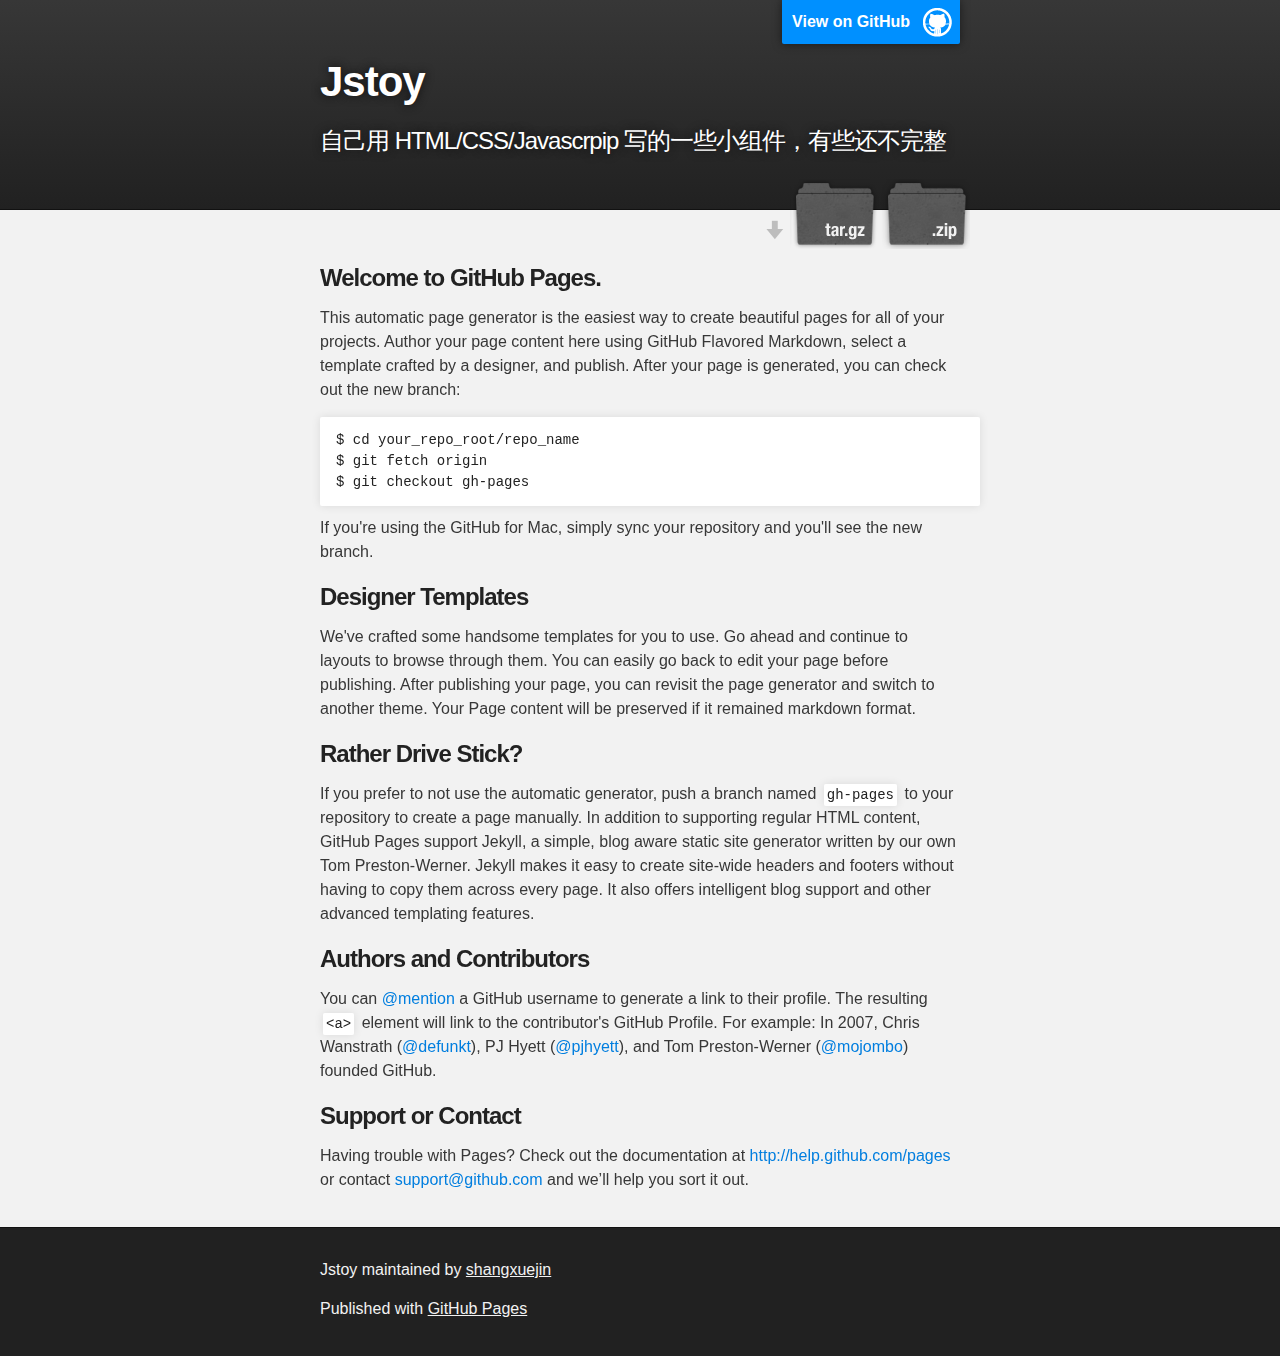
<file: index.html>
<!DOCTYPE html>
<html>

  <head>
    <meta charset='utf-8' />
    <meta http-equiv="X-UA-Compatible" content="chrome=1" />
    <meta name="description" content="Jstoy : 自己用 HTML/CSS/Javascrpip 写的一些小组件，有些还不完整" />

    <link rel="stylesheet" type="text/css" media="screen" href="stylesheets/stylesheet.css">

    <title>Jstoy</title>
  </head>

  <body>

    <!-- HEADER -->
    <div id="header_wrap" class="outer">
        <header class="inner">
          <a id="forkme_banner" href="https://github.com/shangxuejin/jstoy">View on GitHub</a>

          <h1 id="project_title">Jstoy</h1>
          <h2 id="project_tagline">自己用 HTML/CSS/Javascrpip 写的一些小组件，有些还不完整</h2>

            <section id="downloads">
              <a class="zip_download_link" href="https://github.com/shangxuejin/jstoy/zipball/master">Download this project as a .zip file</a>
              <a class="tar_download_link" href="https://github.com/shangxuejin/jstoy/tarball/master">Download this project as a tar.gz file</a>
            </section>
        </header>
    </div>

    <!-- MAIN CONTENT -->
    <div id="main_content_wrap" class="outer">
      <section id="main_content" class="inner">
        <h3>
<a name="welcome-to-github-pages" class="anchor" href="#welcome-to-github-pages"><span class="octicon octicon-link"></span></a>Welcome to GitHub Pages.</h3>

<p>This automatic page generator is the easiest way to create beautiful pages for all of your projects. Author your page content here using GitHub Flavored Markdown, select a template crafted by a designer, and publish. After your page is generated, you can check out the new branch:</p>

<pre><code>$ cd your_repo_root/repo_name
$ git fetch origin
$ git checkout gh-pages
</code></pre>

<p>If you're using the GitHub for Mac, simply sync your repository and you'll see the new branch.</p>

<h3>
<a name="designer-templates" class="anchor" href="#designer-templates"><span class="octicon octicon-link"></span></a>Designer Templates</h3>

<p>We've crafted some handsome templates for you to use. Go ahead and continue to layouts to browse through them. You can easily go back to edit your page before publishing. After publishing your page, you can revisit the page generator and switch to another theme. Your Page content will be preserved if it remained markdown format.</p>

<h3>
<a name="rather-drive-stick" class="anchor" href="#rather-drive-stick"><span class="octicon octicon-link"></span></a>Rather Drive Stick?</h3>

<p>If you prefer to not use the automatic generator, push a branch named <code>gh-pages</code> to your repository to create a page manually. In addition to supporting regular HTML content, GitHub Pages support Jekyll, a simple, blog aware static site generator written by our own Tom Preston-Werner. Jekyll makes it easy to create site-wide headers and footers without having to copy them across every page. It also offers intelligent blog support and other advanced templating features.</p>

<h3>
<a name="authors-and-contributors" class="anchor" href="#authors-and-contributors"><span class="octicon octicon-link"></span></a>Authors and Contributors</h3>

<p>You can <a href="https://github.com/blog/821" class="user-mention">@mention</a> a GitHub username to generate a link to their profile. The resulting <code>&lt;a&gt;</code> element will link to the contributor's GitHub Profile. For example: In 2007, Chris Wanstrath (<a href="https://github.com/defunkt" class="user-mention">@defunkt</a>), PJ Hyett (<a href="https://github.com/pjhyett" class="user-mention">@pjhyett</a>), and Tom Preston-Werner (<a href="https://github.com/mojombo" class="user-mention">@mojombo</a>) founded GitHub.</p>

<h3>
<a name="support-or-contact" class="anchor" href="#support-or-contact"><span class="octicon octicon-link"></span></a>Support or Contact</h3>

<p>Having trouble with Pages? Check out the documentation at <a href="http://help.github.com/pages">http://help.github.com/pages</a> or contact <a href="mailto:support@github.com">support@github.com</a> and we’ll help you sort it out.</p>
      </section>
    </div>

    <!-- FOOTER  -->
    <div id="footer_wrap" class="outer">
      <footer class="inner">
        <p class="copyright">Jstoy maintained by <a href="https://github.com/shangxuejin">shangxuejin</a></p>
        <p>Published with <a href="http://pages.github.com">GitHub Pages</a></p>
      </footer>
    </div>

    

  </body>
</html>
</file>
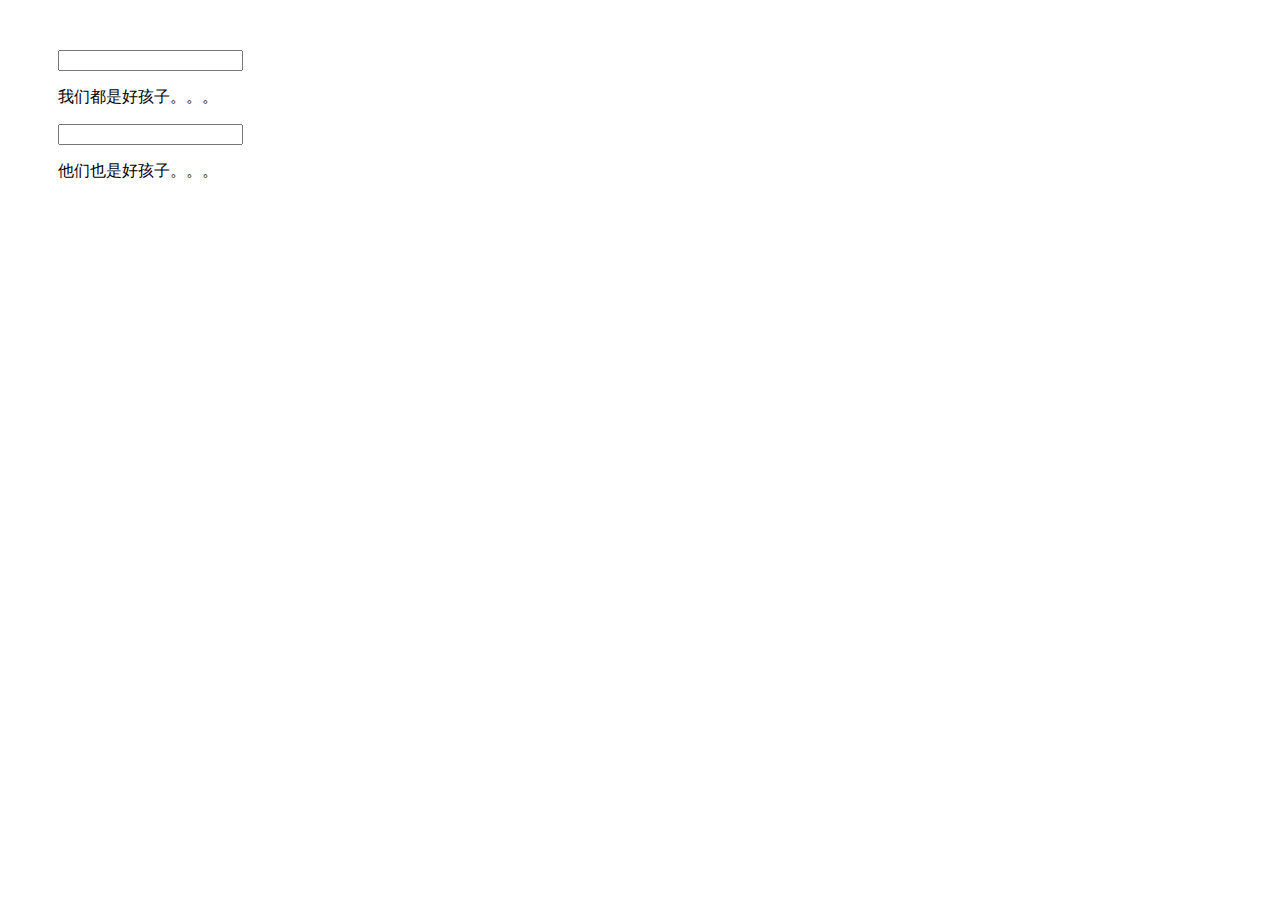
<file: express-selector/index.html>
<!doctype html>
<html>
<head>
<meta charset=utf8 />
<script type="text/javascript" src="jquery-1.7.1.min.js"></script>
<script type="text/javascript" src="express-selector.js"></script>
<link rel="stylesheet" type="text/css" href="express-selector.css" />
<script type="text/javascript">
	$(function() {
		expressSelector('express1');
		expressSelector('express2');
	});
</script>
</head>
<body>
	<form action="#" style="margin: 50px; border: 30px">
		<input id="express1" readonly="readonly" />
		<p>我们都是好孩子。。。</p>
		<input id="express2" readonly="readonly" />
		<p>他们也是好孩子。。。</p>
	</form>
</body>
</html>
</file>
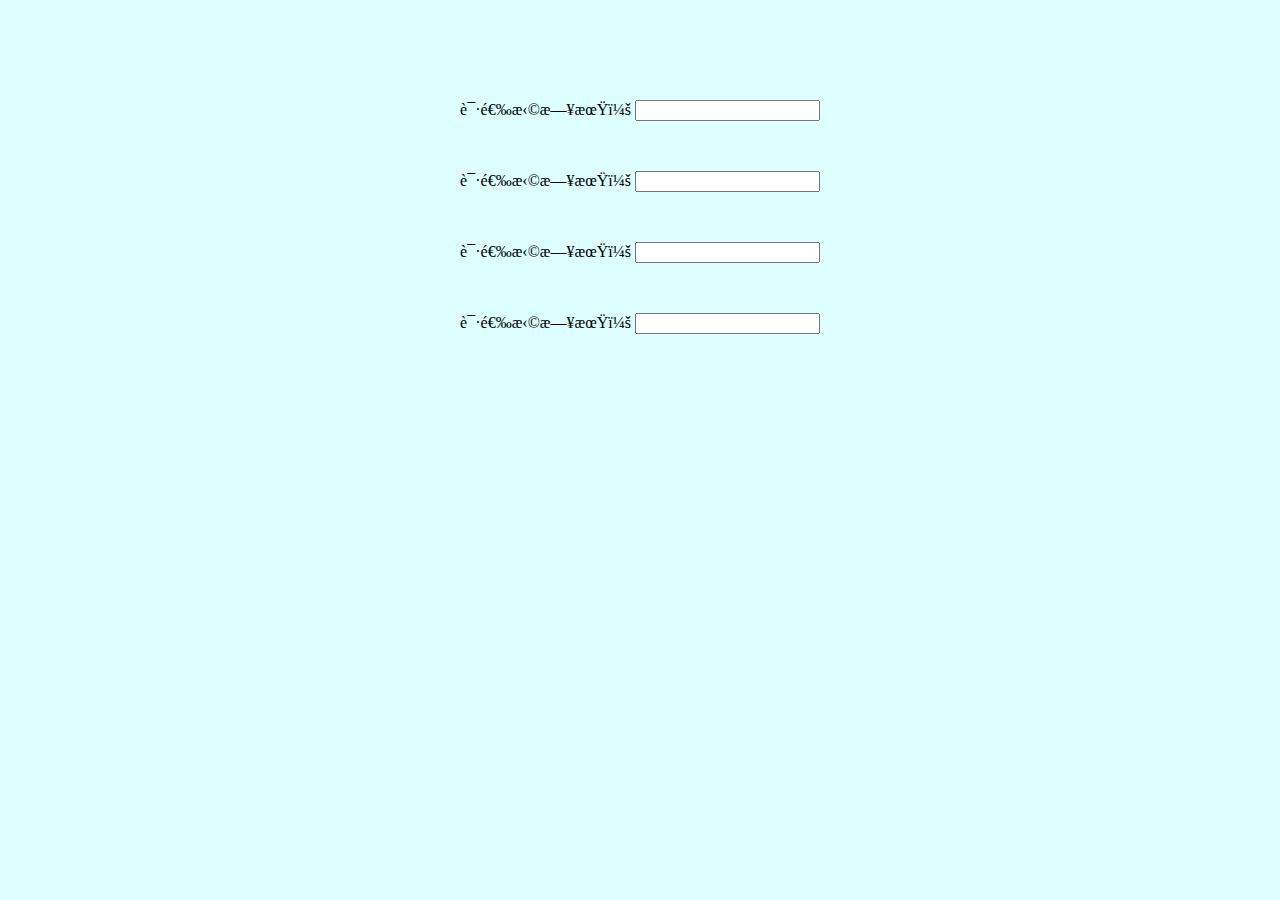
<file: aeron-calender-1.0/AC.html>
<!DOCTYPE html PUBLIC "-//W3C//DTD XHTML 1.0 Strict//EN" "http://www.w3.org/TR/xhtml1/DTD/xhtml1-strict.dtd">
<html xmlns="http://www.w3.org/1999/xhtml">
    <head>
        <meta http-equiv="Conten-Type" content="text/html; charset=utf8"/>
        <link rel="stylesheet" href="AC.css" type="text/css" />
        <script type="text/javascript" src="AC.js"></script>
        <style tyle="text/css">
            body {
                background-color: #ddffff;
            }
            .middle {
                margin-top: 100px;
                text-align: center;
            }
            
            .middle div {
            	margin:50px;
				width: auto;
            }
        </style>
    </head>
    <body>
        <div class="middle">
            <div>
                <label for="date">请选择日期：</label>
                <input type="text" onclick="MyCalender.getInstance().main(this)"/>
            </div>
            <div>
                <label for="date">请选择日期：</label>
                <input type="text" onclick="new AC(this)"/>
            </div>
            <div>
                <label for="date">请选择日期：</label>
                <input type="text" onclick="MyCalender.getInstance().main(this)"/>
            </div>
            <div>
                <label for="date">请选择日期：</label>
                <input type="text" onclick="new AC(this)"/>
            </div>
        </div>
    </body>
</html>
</file>
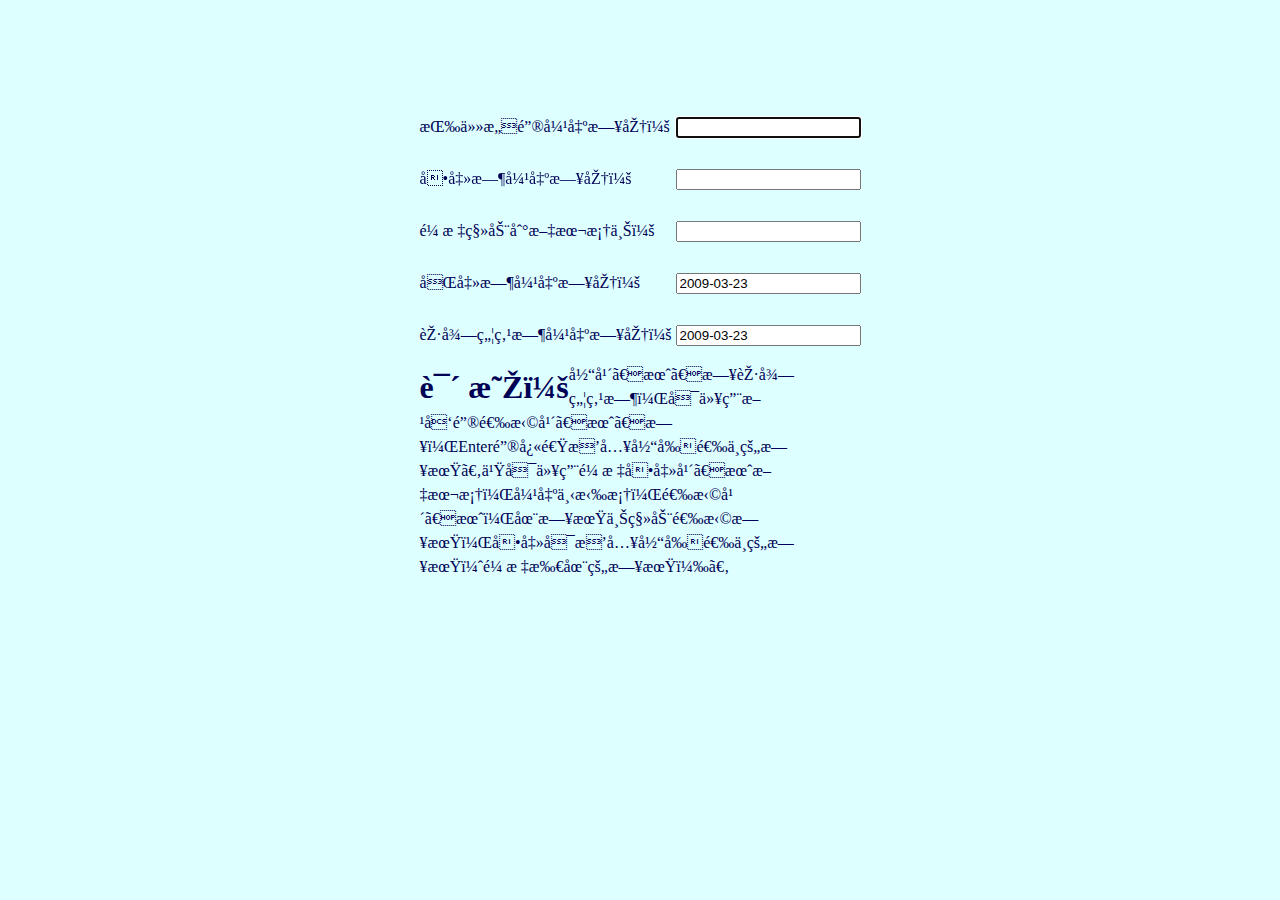
<file: aeron-calender-2.0/AC.html>
<!DOCTYPE html PUBLIC "-//W3C//DTD XHTML 1.0 Strict//EN" "http://www.w3.org/TR/xhtml1/DTD/xhtml1-strict.dtd">
<html xmlns="http://www.w3.org/1999/xhtml">
    <head>
        <meta http-equiv="Conten-Type" content="text/html; charset=utf8"/>
        <link rel="stylesheet" href="AC.css" type="text/css" />
        <script type="text/javascript" src="AC.js"></script>
        <style tyle="text/css">
            body {
                background-color: #ddffff;
                text-align: center;
                font-size: 16px;
            }
            
            .middle {
                margin: 100px auto;
                color: #005;
				text-align: left;
            }
            
            .middle tr {
                height: 50px;
            }
			.middle div {
				width: 400px;
				line-height: 1.5;
			}
			.middle div b {
				float: left;
				font-size:2em;
			}
        </style>
        <script type="text/javascript">
            window.onload = function(){
                document.getElementsByTagName("input")[0].focus();
            }
        </script>
    </head>
    <body>
        <table class="middle">
            <tr>
                <td>
                    <label for="date">按任意键弹出日历：</label>
                </td>
                <td>
                    <input type="text" onkeyup="MyCalender.getInstance().main(this)"/>
                </td>
            </tr>
            <tr>
                <td>
                    <label for="date">单击时弹出日历：</label>
                </td>
                <td>
                    <input type="text" onclick="new AC(this)"/>
                </td>
            </tr>
            <tr>
                <td>
                    <label for="date">鼠标移动到文本框上：</label>
                </td>
                <td>
                    <input type="text" onmouseover="new AC(this)"/>
                </td>
            </tr>
            <tr>
                <td>
                    <label for="date">双击时弹出日历：</label>
                </td>
                <td>
                    <input type="text" value="2009-03-23" ondblclick="new AC(this)"/>
                </td>
            </tr>
            <tr>
                <td>
                    <label for="date">获得焦点时弹出日历：</label>
                </td>
                <td>
                    <input type="text" value="2009-03-23" onfocus="new AC(this)"/>
                </td>
            </tr>
            <tr>
                <td colspan="2">
                    <div><b>说 明：</b>当年、月、日获得焦点时，可以用方向键选择年、月、日，Enter键快速插入当前选中的日期。也可以用鼠标单击年、月文本框，弹出下拉框，选择年、月，在日期上移动选择日期，单击可插入当前选中的日期（鼠标所在的日期）。</div>
                </td>
            </tr>
        </table>
    </body>
</html>
</file>
<file: stylesheets/stylesheet.css>
/*******************************************************************************
Slate Theme for GitHub Pages
by Jason Costello, @jsncostello
*******************************************************************************/

@import url(pygment_trac.css);

/*******************************************************************************
MeyerWeb Reset
*******************************************************************************/

html, body, div, span, applet, object, iframe,
h1, h2, h3, h4, h5, h6, p, blockquote, pre,
a, abbr, acronym, address, big, cite, code,
del, dfn, em, img, ins, kbd, q, s, samp,
small, strike, strong, sub, sup, tt, var,
b, u, i, center,
dl, dt, dd, ol, ul, li,
fieldset, form, label, legend,
table, caption, tbody, tfoot, thead, tr, th, td,
article, aside, canvas, details, embed,
figure, figcaption, footer, header, hgroup,
menu, nav, output, ruby, section, summary,
time, mark, audio, video {
  margin: 0;
  padding: 0;
  border: 0;
  font: inherit;
  vertical-align: baseline;
}

/* HTML5 display-role reset for older browsers */
article, aside, details, figcaption, figure,
footer, header, hgroup, menu, nav, section {
  display: block;
}

ol, ul {
  list-style: none;
}

blockquote, q {
}

table {
  border-collapse: collapse;
  border-spacing: 0;
}

/*******************************************************************************
Theme Styles
*******************************************************************************/

body {
  box-sizing: border-box;
  color:#373737;
  background: #212121;
  font-size: 16px;
  font-family: 'Myriad Pro', Calibri, Helvetica, Arial, sans-serif;
  line-height: 1.5;
  -webkit-font-smoothing: antialiased;
}

h1, h2, h3, h4, h5, h6 {
  margin: 10px 0;
  font-weight: 700;
  color:#222222;
  font-family: 'Lucida Grande', 'Calibri', Helvetica, Arial, sans-serif;
  letter-spacing: -1px;
}

h1 {
  font-size: 36px;
  font-weight: 700;
}

h2 {
  padding-bottom: 10px;
  font-size: 32px;
  background: url('../images/bg_hr.png') repeat-x bottom;
}

h3 {
  font-size: 24px;
}

h4 {
  font-size: 21px;
}

h5 {
  font-size: 18px;
}

h6 {
  font-size: 16px;
}

p {
  margin: 10px 0 15px 0;
}

footer p {
  color: #f2f2f2;
}

a {
  text-decoration: none;
  color: #007edf;
  text-shadow: none;

  transition: color 0.5s ease;
  transition: text-shadow 0.5s ease;
  -webkit-transition: color 0.5s ease;
  -webkit-transition: text-shadow 0.5s ease;
  -moz-transition: color 0.5s ease;
  -moz-transition: text-shadow 0.5s ease;
  -o-transition: color 0.5s ease;
  -o-transition: text-shadow 0.5s ease;
  -ms-transition: color 0.5s ease;
  -ms-transition: text-shadow 0.5s ease;
}

a:hover, a:focus {text-decoration: underline;}

footer a {
  color: #F2F2F2;
  text-decoration: underline;
}

em {
  font-style: italic;
}

strong {
  font-weight: bold;
}

img {
  position: relative;
  margin: 0 auto;
  max-width: 739px;
  padding: 5px;
  margin: 10px 0 10px 0;
  border: 1px solid #ebebeb;

  box-shadow: 0 0 5px #ebebeb;
  -webkit-box-shadow: 0 0 5px #ebebeb;
  -moz-box-shadow: 0 0 5px #ebebeb;
  -o-box-shadow: 0 0 5px #ebebeb;
  -ms-box-shadow: 0 0 5px #ebebeb;
}

pre, code {
  width: 100%;
  color: #222;
  background-color: #fff;

  font-family: Monaco, "Bitstream Vera Sans Mono", "Lucida Console", Terminal, monospace;
  font-size: 14px;

  border-radius: 2px;
  -moz-border-radius: 2px;
  -webkit-border-radius: 2px;



}

pre {
  width: 100%;
  padding: 10px;
  box-shadow: 0 0 10px rgba(0,0,0,.1);
  overflow: auto;
}

code {
  padding: 3px;
  margin: 0 3px;
  box-shadow: 0 0 10px rgba(0,0,0,.1);
}

pre code {
  display: block;
  box-shadow: none;
}

blockquote {
  color: #666;
  margin-bottom: 20px;
  padding: 0 0 0 20px;
  border-left: 3px solid #bbb;
}

ul, ol, dl {
  margin-bottom: 15px
}

ul li {
  list-style: inside;
  padding-left: 20px;
}

ol li {
  list-style: decimal inside;
  padding-left: 20px;
}

dl dt {
  font-weight: bold;
}

dl dd {
  padding-left: 20px;
  font-style: italic;
}

dl p {
  padding-left: 20px;
  font-style: italic;
}

hr {
  height: 1px;
  margin-bottom: 5px;
  border: none;
  background: url('../images/bg_hr.png') repeat-x center;
}

table {
  border: 1px solid #373737;
  margin-bottom: 20px;
  text-align: left;
 }

th {
  font-family: 'Lucida Grande', 'Helvetica Neue', Helvetica, Arial, sans-serif;
  padding: 10px;
  background: #373737;
  color: #fff;
 }

td {
  padding: 10px;
  border: 1px solid #373737;
 }

form {
  background: #f2f2f2;
  padding: 20px;
}

/*******************************************************************************
Full-Width Styles
*******************************************************************************/

.outer {
  width: 100%;
}

.inner {
  position: relative;
  max-width: 640px;
  padding: 20px 10px;
  margin: 0 auto;
}

#forkme_banner {
  display: block;
  position: absolute;
  top:0;
  right: 10px;
  z-index: 10;
  padding: 10px 50px 10px 10px;
  color: #fff;
  background: url('../images/blacktocat.png') #0090ff no-repeat 95% 50%;
  font-weight: 700;
  box-shadow: 0 0 10px rgba(0,0,0,.5);
  border-bottom-left-radius: 2px;
  border-bottom-right-radius: 2px;
}

#header_wrap {
  background: #212121;
  background: -moz-linear-gradient(top, #373737, #212121);
  background: -webkit-linear-gradient(top, #373737, #212121);
  background: -ms-linear-gradient(top, #373737, #212121);
  background: -o-linear-gradient(top, #373737, #212121);
  background: linear-gradient(top, #373737, #212121);
}

#header_wrap .inner {
  padding: 50px 10px 30px 10px;
}

#project_title {
  margin: 0;
  color: #fff;
  font-size: 42px;
  font-weight: 700;
  text-shadow: #111 0px 0px 10px;
}

#project_tagline {
  color: #fff;
  font-size: 24px;
  font-weight: 300;
  background: none;
  text-shadow: #111 0px 0px 10px;
}

#downloads {
  position: absolute;
  width: 210px;
  z-index: 10;
  bottom: -40px;
  right: 0;
  height: 70px;
  background: url('../images/icon_download.png') no-repeat 0% 90%;
}

.zip_download_link {
  display: block;
  float: right;
  width: 90px;
  height:70px;
  text-indent: -5000px;
  overflow: hidden;
  background: url(../images/sprite_download.png) no-repeat bottom left;
}

.tar_download_link {
  display: block;
  float: right;
  width: 90px;
  height:70px;
  text-indent: -5000px;
  overflow: hidden;
  background: url(../images/sprite_download.png) no-repeat bottom right;
  margin-left: 10px;
}

.zip_download_link:hover {
  background: url(../images/sprite_download.png) no-repeat top left;
}

.tar_download_link:hover {
  background: url(../images/sprite_download.png) no-repeat top right;
}

#main_content_wrap {
  background: #f2f2f2;
  border-top: 1px solid #111;
  border-bottom: 1px solid #111;
}

#main_content {
  padding-top: 40px;
}

#footer_wrap {
  background: #212121;
}



/*******************************************************************************
Small Device Styles
*******************************************************************************/

@media screen and (max-width: 480px) {
  body {
    font-size:14px;
  }

  #downloads {
    display: none;
  }

  .inner {
    min-width: 320px;
    max-width: 480px;
  }

  #project_title {
  font-size: 32px;
  }

  h1 {
    font-size: 28px;
  }

  h2 {
    font-size: 24px;
  }

  h3 {
    font-size: 21px;
  }

  h4 {
    font-size: 18px;
  }

  h5 {
    font-size: 14px;
  }

  h6 {
    font-size: 12px;
  }

  code, pre {
    min-width: 320px;
    max-width: 480px;
    font-size: 11px;
  }

}
</file>
<file: express-selector/express-selector.css>
/* 最外层div */
.express-selector {
	position: absolute;
	z-index: 100;
	font-size: small;
	width: 1px;
	height: 1px;
}

.express-selector table {
	border: 1px solid #ccc;
	background: #fff;
}

.express-selector table td, .express-selector table th.last {
	padding: 3px 5px;
	white-space: nowrap;
}

/* 更多 和 常用 */
.express-selector table .last {
	text-align: right;
	color: #67A1E2;
}

/* 鼠标放上时，手形并反白 */
.express-selector table .express-hover {
	cursor: pointer;
	background: #67A1E2;
	color: #fff;
}
</file>
<file: aeron-calender-1.0/AC.css>
#divOut {
    position: absolute;
    width: 210px;
    z-index: 9999;
    border: 1px solid #42b76b;
}

#divHeader {
    text-align: center;
    background-color: #add8e6;
}
#divHeader  select{
	border: none;
	cursor: pointer;
}
#divHeader label{
	/* 盖住select的下拉按钮 */
	margin-left: -20px;
	/* 和divHeader的背景相同 */
	background-color: #add8e6;
	/* 完全盖住select下边白线  */
	border-bottom: 2px solid #add8e6;
	/* 完全盖住select右边白线  */
	border-right: 4px solid #add8e6;
}

#divHeader tt {
    width: 25px;
	font-weight:bolder;
    display: inline-block;
    text-align: center;
    cursor: pointer;
}


#divWeek {
    background-color: #8ad0f1;
}

#divMain {
    background-color: #d3e9f0;
}

#divWeek a, #divMain a, #divMain b {
    display: inline-block;
    width: 30px;
    height: 20px;
    text-align: center;
    text-decoration: none;
}

#divHeader tt:hover, #divMain a:hover, #divFooter a:hover {
    cursor: pointer;
    color: red;
    background-color: #89e8e9;
}

#divFooter {
    background-color: #95c1ec;
    text-align: center;
}

#divFooter #clear {
    float: left;
    text-align: center;
    width: 35px;
    display: inline-block;
}

#divFooter #today {
    clear: both;
}

#divFooter #cancel {
    width: 35px;
    float: right;
    text-align: center;
    display: inline-block;
}

.current {
    background-color: #93e4e0;
}

.weekend {
    color: #9f08fe;
}
</file>
<file: aeron-calender-2.0/AC.css>
/* 日历控件最外层div，绝对定位 */
#divOut {
    position: absolute;
    width: 210px;
    height: auto;
    z-index: 9999;
    text-align: left;
    border: 1px solid #42b76b;
	background-color: #dff;
	font-size:14px;
}

/* 里面的所有div上下有间隔 */
#divOut div {
	width: auto;
	height:auto;
}

/* 头、尾部样式  */
#divHeader, #divFooter {
	text-align: center;
    background-color: #add8e6;
}

/* 年月下拉框样式 */
#divHeader select {
	padding: 0;
	margin: 0;
    border: none;
    background-color: #dff;
    cursor: pointer;
}

/* 年月加减按钮样式  */
#divHeader tt {
    padding: 0 3px;
    font-weight: bolder;
}

/* 星期样式 */
#divWeek {
    background-color: #8ad0f1;
}

/* 星期和日期的样式 */
#divWeek a, #divMain a, #divMain b {
    display: inline-block;
    width: 30px;
    height: 20px;
    text-align: center;
    text-decoration: none;
}

/* 当鼠标移到有事件的元素上，改变元素样式 */
#divHeader tt:hover, #divFooter a:hover {
    cursor: pointer;
    color: red;
    background-color: #89e8e9;
}

/* 脚部三个button的样式 */
#divFooter input {
    font-size: 14px;
    padding: 0;
    border: 0;
    background-color: transparent;
    margin: 0 15px;
}

/* 当前选择的日期的样式  */
.current {
    background-color: #89e8e9;
}

/* 周末样式  */
.weekend {
    color: #9f08fe;
}

/**
 * 隐藏一个text域，响应键盘事件，改变天数
 */
/* 开始时宽度为1px，以免Chrome下得不到焦点 */
#divMain input {
    width: 1px;
    border: 0;
    padding: 0;
    margin-left: -1px;
    background-color: transparent;
}
/* 得到焦点时，宽度为0，使它不可见，以免Chrome下显示轮廓和光标 */
#divMain input:focus {
    margin-left: 0;
    width: 0px;
    outline: none;
}
</file>
